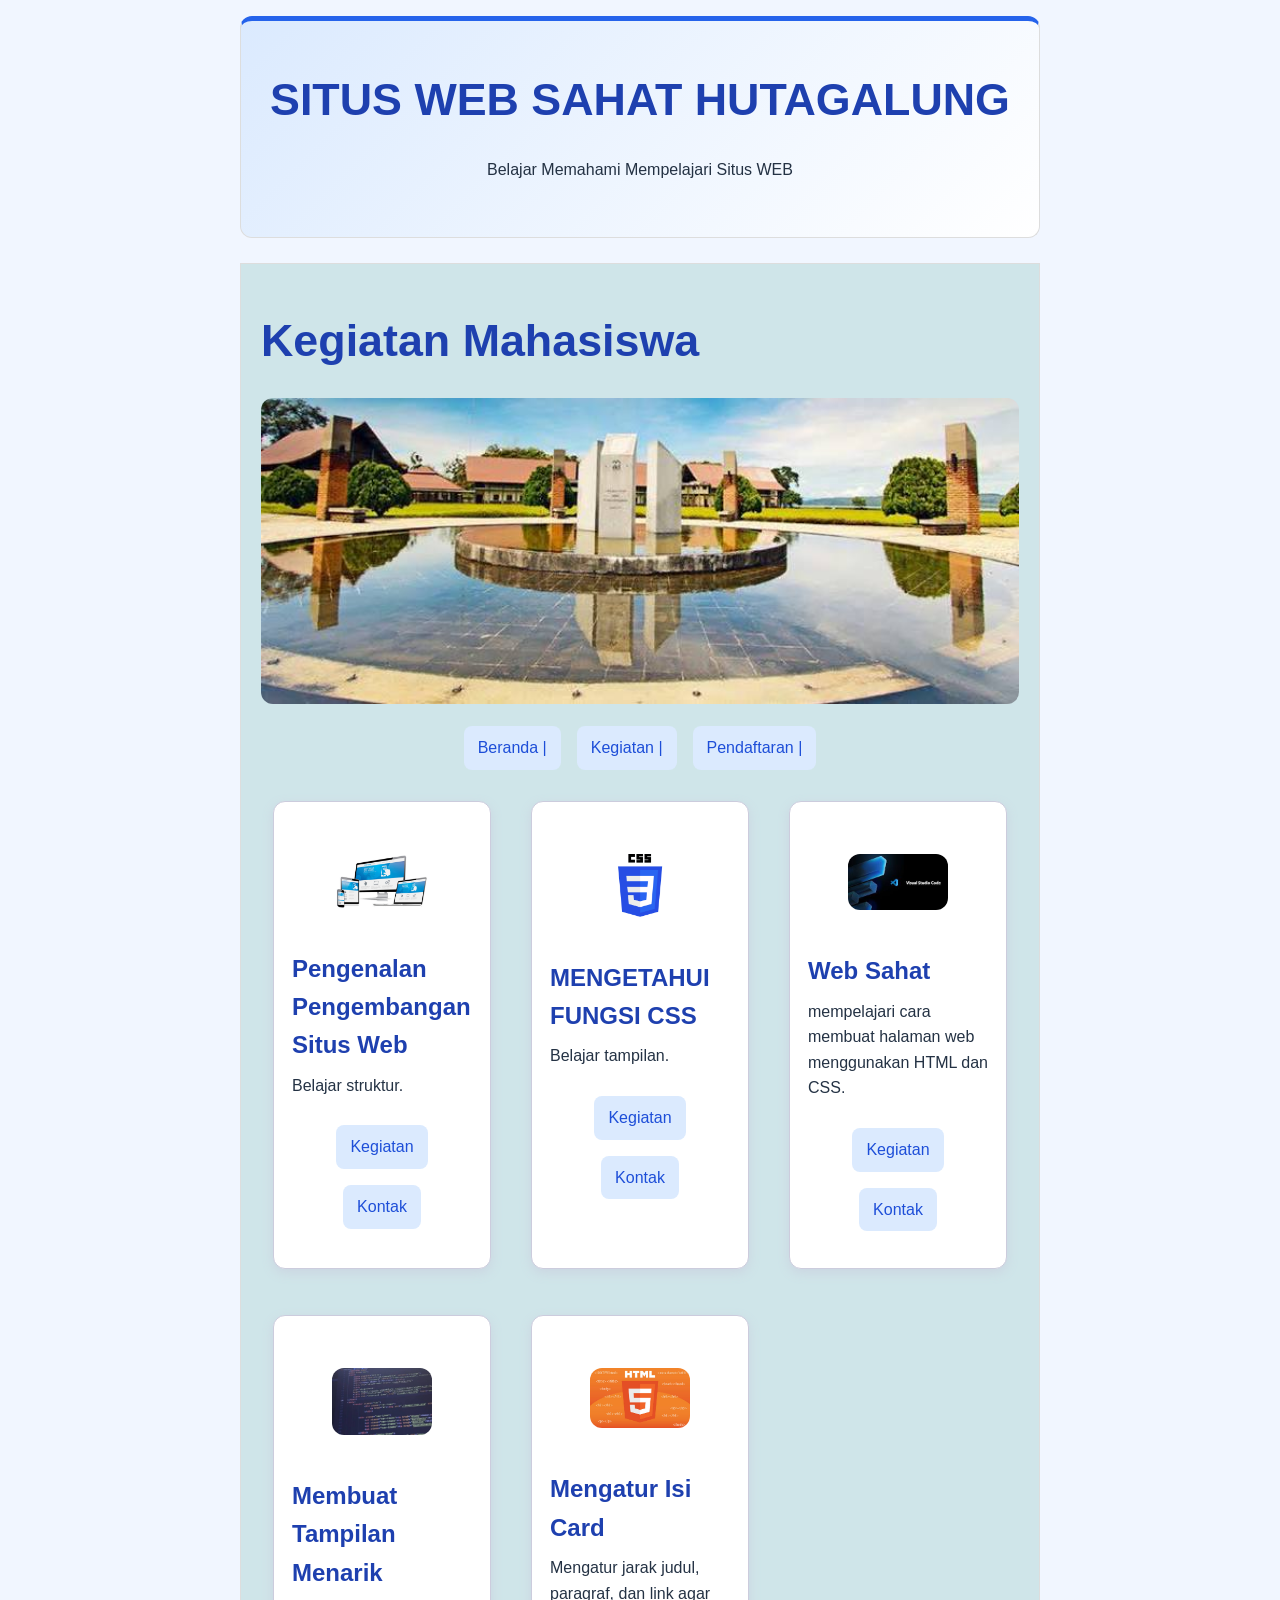
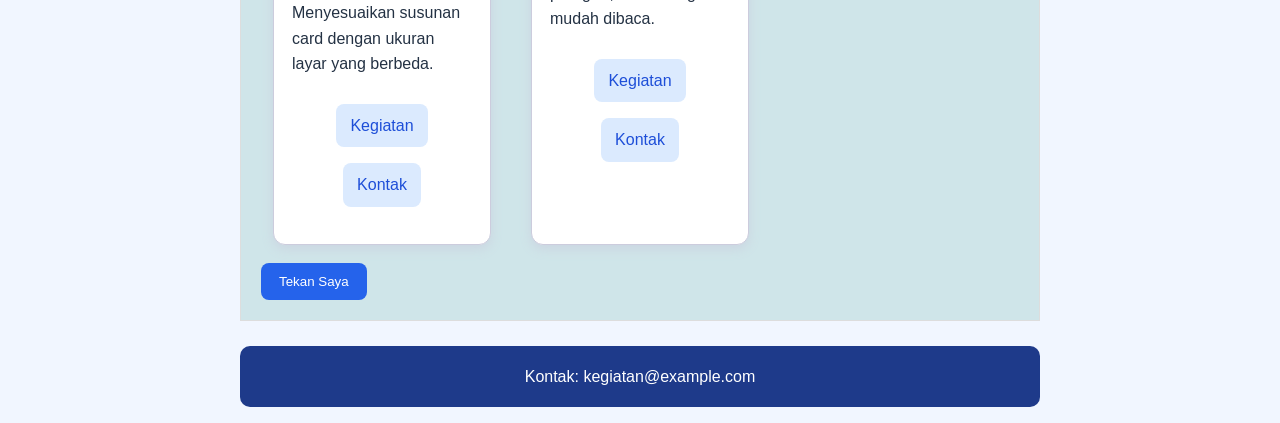
<file: psw1_d4trpl_w07_41426010/pswi_4141103_w07s02_41426010/index.html>
<!doctype html>
<html lang="id">

<head>
    <meta charset="UTF-8">
    <meta name="viewport" content="width=device-width, initial-scale=1">
    <meta name="description" content="Jadwal dan daftar kegiatan Komunitas Web Mahasiswa.">
    <title>Kegiatan | Komunitas Web Mahasiswa</title>
    <link rel="stylesheet" href="style.css">
</head>

<body>
    <header>
        <h1>SITUS WEB SAHAT HUTAGALUNG</h1>
        <p>Belajar Memahami Mempelajari Situs WEB</p>
        <nav aria-label="Navigasi utama">
        </nav>
    </header>
    <main id="kegiatan">
        <h1>Kegiatan Mahasiswa</h1>
        <img src="gambar.jpg" srcset="gambar.jpg 320w, gambar.jpg 640w" sizes="(min-width: 48rem) 50vw, 92vw"
            width="840" height="360" alt="Kegiatan diskusi mahasiswa">
        <ul class="nav-list">
            <li><a href="index.html">Beranda | </a></li>
            <li><a href="Kegiatan.html">Kegiatan | </a></li>
            <li><a href="pendaftaran.html">Pendaftaran |</a></li>
        </ul>
        <div class="catalog card-wrap">
            <article class="card">
                <figure>
                    <img src="software.jpg" srcset="software.jpg 320w, software.jpg 640w"
                        sizes="(min-width: 48rem) 50vw, 92vw" width="640" height="360"
                        alt="Selamat datang! di website ini.">
                </figure>
                <h2>Pengenalan Pengembangan Situs Web </h2>
                <p>Belajar struktur.</p>
                <ul class="nav-list">
                    <li><a href="Kegiatan.html">Kegiatan</a></li>
                    <li><a href="Kontak.html">Kontak</a></li>
                </ul>
            </article>
            <article class="card">
                <figure>
                    <img src="css.png" srcset="css.png 320w, css.png 640w" sizes="(min-width: 48rem) 50vw, 92vw"
                        width="640" height="360" alt="Selamat datang! di website ini.">
                </figure>
                <h2>MENGETAHUI FUNGSI CSS</h2>
                <p>Belajar tampilan.</p>
                <ul class="nav-list">
                    <li><a href="Kegiatan.html">Kegiatan</a></li>
                    <li><a href="Kontak.html">Kontak</a></li>
                </ul>
            </article>
            <article class="card">
                <figure>
                    <img src="images.jpg" srcset="images.jpg 320w, images.jpg 640w"
                        sizes="(min-width: 48rem) 50vw, 92vw" width="640" height="360"
                        alt="Selamat datang! di website ini.">
                </figure>
                <h2>Web Sahat</h2>
                <p> mempelajari cara membuat halaman web menggunakan HTML dan CSS.</p>
                <ul class="nav-list">
                    <li><a href="Kegiatan.html">Kegiatan</a></li>
                    <li><a href="Kontak.html">Kontak</a></li>
                </ul>
            </article>
            <article class="card">
                <figure>
                    <img src="web.jpg" srcset="web.jpg 320w, web.jpg 640w" sizes="(min-width: 48rem) 50vw, 92vw"
                        width="640" height="360" alt="Selamat datang! di website ini.">
                </figure>
                <h2>Membuat Tampilan Menarik</h2>
                <p>Menyesuaikan susunan card dengan ukuran layar yang berbeda.</p>
                <ul class="nav-list">
                    <li><a href="Kegiatan.html">Kegiatan</a></li>
                    <li><a href="Kontak.html">Kontak</a></li>
                </ul>
            </article>
            <article class="card">
                <figure>
                    <img src="html.jpg" srcset="html.jpg 320w, html.jpg 640w" sizes="(min-width: 48rem) 50vw, 92vw"
                        width="640" height="360" alt="Selamat datang! di website ini.">
                </figure>
                <h2>Mengatur Isi Card</h2>
                <p>Mengatur jarak judul, paragraf, dan link agar mudah dibaca.</p>
                <ul class="nav-list">
                    <li><a href="Kegiatan.html">Kegiatan</a></li>
                    <li><a href="Kontak.html">Kontak</a></li>
                </ul>
            </article>
        </div>
        <button type="button" id="greeting-button">Tekan Saya</button>
        <script src="main.js"></script>
    </main>
    <footer id="kontak">Kontak: kegiatan@example.com</footer>

</body>

</html>
</file>
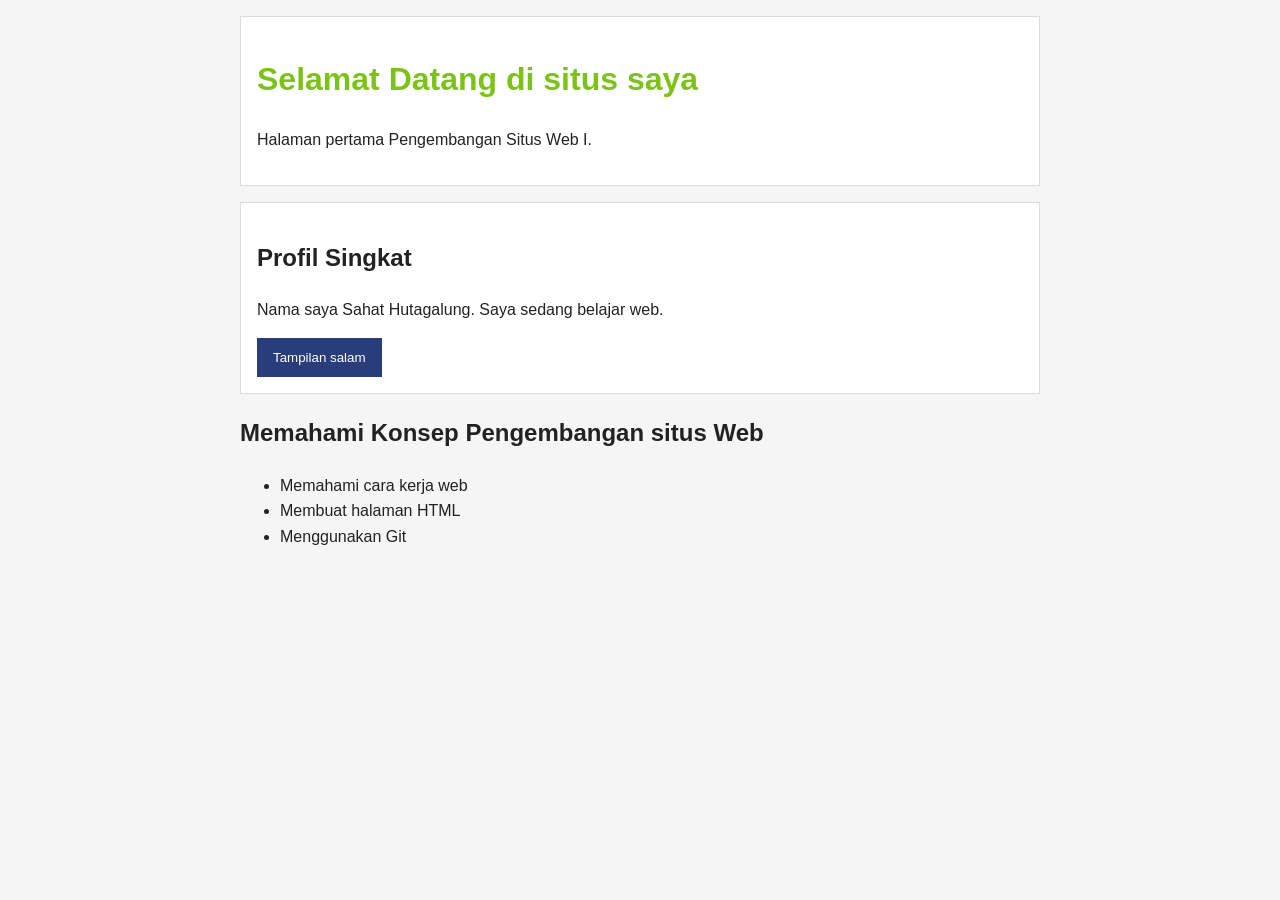
<file: psw1_d4trpl_w01_41426010/psw1_d4trpl_w01s01_41426010/psw1-minggu-01/indeks.html>
<!doctype html>
<html lang="en">
 <head>
    <meta charset="UTF-8">
    <meta name="viewport" content="width=device-width, initial-scale=1.0">
    <title>Halaman Pertama Saya</title>
    <link rel="stylesheet" href="css/style.css">
</head> 
<body>
    <header>
        <h1>Selamat Datang di situs saya</h1>
        <p>Halaman pertama Pengembangan Situs Web I.</p>
    </header>
    <main>
        <h2>Profil Singkat</h2>
        <p>Nama saya Sahat Hutagalung. Saya sedang belajar web.</p>
        <button type="button" id="greeting-button">Tampilan salam</button>
    </main>
    <script src="js/main.js"></script>
</body>  
</html>
<section>
 <h2>Memahami Konsep Pengembangan situs Web</h2>
 <ul>
  <li>Memahami cara kerja web</li>
  <li>Membuat halaman HTML</li>
  <li>Menggunakan Git</li>
 </ul>
</section>
</file>
<file: psw1_d4trpl_w07_41426010/pswi_4141103_w07s02_41426010/style.css>
body {
    max-width: 50rem;
    margin: 0 auto;
    padding: 1rem;
    font-family: Arial, sans-serif;
    line-height: 1.6;
    color: #222;
    background: #f5f5f5;
}

header,
main {
    padding: 1rem;
    margin-bottom: 1rem;
    background: rgb(207, 229, 233);
    border: 1px solid #ddd;
}

h1 {
    color: var(--brand);
}

button {
    padding: .75rem 1rem;
    color: rgb(80, 65, 24);
    background: var(--brand);
    border: 0;
}

input:focus-visible,
select:focus-visible,
textarea:focus-visible,
button:focus-visible {
    outline: 3px solid var(--brand);
    outline-offset: 3px;
}

body {
    background: #04047b;
}

.card {
    border: 2px solid #445;
    margin: 12px;
}


:root {
    --brand: #af5219;
    --space: 1rem;
    --surface: rgb(138, 167, 204);
    --ink: #243244;
}

.card {
    padding: var(--space);
    background: var(--surface);
}

body {
    font-family: Arial, sans-serif;
    color: var(--ink);
    font-size: 1rem;
    line-height: 1.6;
}

img {
    max-width: 100%;
    height: auto;
    border-radius: 12%;
}


h1 {
    font-size: 2rem;
    line-height: 1.2;
}

h1 {
    font-size: clamp(1.75rem, 1.2rem + 2vw, 3rem);
}

.card-wrap {
    container-type: inline-size;
}

@container (min-width: 30rem) {
    .card {
        padding: 1.5rem;
    }
}

p {
    max-width: 65ch;
}

button:focus-visible,
input:focus-visible {
    outline: 3px solid var(--brand);
    outline-offset: 3px;
}

.nav-list {
    display: flex;
    flex-wrap: wrap;
    gap: 1rem;
    list-style: none;
    padding: 0;
}

#jadwal {
    border-collapse: collapse;
}

#jadwal th,
#jadwal td {
    border: 1px solid rgb(53, 78, 201);
    padding: 8px;
}

.cards {
    flex-wrap: wrap;
    gap: 1rem;
}

.card {
    flex: 1 1 15rem;
    padding: 1rem;
    border: 1px solid #ccd;
    min-width: 0;
}

.card h2 {
    overflow-wrap: anywhere;
}

.catalog {
    display: grid;
    gap: 1rem;
    grid-template-columns: 1fr 1fr;
}

.cards {
    grid-template-columns:
        repeat(auto-fit, minmax(min(100%, 15rem), 1fr));
}

.card {
    display: flex;
    flex-direction: column;
    gap: .5rem;
    border-radius: 19%;
}

/* jika item tidak boleh mempertahankan lebar minimum besar */
.card {
    min-width: 0;
}

.card h2,
.card p {
    margin: 0;
}

.card a {
    align-self: start;
}

.catalog {
    display: grid;
    gap: 1rem;
    grid-template-columns: 1fr;
}

@media (min-width: 48rem) {
    .catalog {
        grid-template-columns: repeat(3, 1fr);
    }
}

.nav-list {
    display: flex;
    flex-wrap: wrap;
    gap: .75rem;
}

input,
select,
textarea {
    max-width: 100%;
}

@media (prefers-reduced-motion: reduce) {
    .card {
        transition: none;
    }
}

/* Tampilan umum */
body {
    background: #f1f6ff;
    color: #243244;
    font-family: Arial, sans-serif;
}

header {
    background: linear-gradient(135deg, #dbeafe, #ffffff);
    padding: 22px;
    border-top: 5px solid #2563eb;
    border-radius: 12px;
    text-align: center;
}

h1, h2, h3 {
    color: #1e40af;
}

main {
    max-width: 1000px;
    margin: 25px auto;
    padding: 20px;
}

/* Navigasi */
.nav-list a {
    display: inline-block;
    padding: 9px 14px;
    margin: 4px;
    background: #dbeafe;
    color: #1d4ed8;
    border-radius: 8px;
    text-decoration: none;
}

.nav-list a:hover {
    background: #2563eb;
    color: white;
}

/* Index dan kartu */
.card {
    background: white;
    padding: 18px;
    margin-bottom: 18px;
    border-radius: 12px;
    box-shadow: 0 4px 12px #cbd5e1;
}

.card:hover {
    transform: translateY(-3px);
}

/* Gambar kegiatan di tengah */
main img {
    display: block;
    max-width: 100%;
    height: auto;
    margin: 18px auto;
    border-radius: 12px;
}

/* Tabel kegiatan */
#jadwal {
    width: 100%;
    border-collapse: collapse;
    background: white;
}

#jadwal th {
    background: #2563eb;
    color: white;
}

#jadwal th, #jadwal td {
    padding: 11px;
    border: 1px solid #dbeafe;
}

#jadwal tbody tr:nth-child(even) {
    background: #eff6ff;
}

/* Form tersusun ke bawah */
form {
    display: flex;
    flex-direction: column;
    gap: 10px;
    max-width: 500px;
    margin: 25px auto;
    padding: 22px;
    background: white;
    border-radius: 14px;
    box-shadow: 0 4px 15px #cbd5e1;
}

form label {
    font-weight: bold;
    color: #1e40af;
}

form input:not([type="checkbox"]):not([type="radio"]),
form select,
form textarea {
    box-sizing: border-box;
    width: 100%;
    padding: 10px;
    border: 1px solid #cbd5e1;
    border-radius: 7px;
}

form fieldset {
    border: 1px solid #dbeafe;
    border-radius: 8px;
    padding: 12px;
}

button {
    padding: 11px 18px;
    background: #2563eb;
    color: white;
    border: none;
    border-radius: 8px;
    cursor: pointer;
}

button:hover {
    background: #1e40af;
}

footer {
    padding: 18px;
    background: #1e3a8a;
    color: white;
    text-align: center;
    border-radius: 10px;
}

@media (max-width: 600px) {
    main { padding: 10px; }
    form { padding: 15px; }
    #jadwal { font-size: 13px; }
}
/* Paragraf di halaman Beranda */
header p {
    text-align: center;
    margin: 18px auto;
}

/* Navigasi agar konsisten di semua halaman */
nav,
.nav-list {
    display: flex;
    justify-content: center;
    align-items: center;
    flex-wrap: wrap;
    gap: 8px;
    margin: 15px auto;
    padding: 0;
}

nav a,
.nav-list a {
    display: inline-block;
    padding: 9px 14px;
    background: #dbeafe;
    color: #1d4ed8;
    border-radius: 8px;
    text-decoration: none;
    transition: 0.2s;
}

nav a:hover,
.nav-list a:hover {
    background: #2563eb;
    color: white;
}

/* Menandai halaman yang sedang dibuka */
nav a[aria-current="page"],
.nav-list a[aria-current="page"] {
    background: #2563eb;
    color: white;
}
</file>
<file: psw1_d4trpl_w01_41426010/psw1_d4trpl_w01s01_41426010/psw1-minggu-01/css/style.css>
body {
  max-width: 50rem;
  margin: 0 auto;
  padding: 1rem;
  font-family: Arial, sans-serif;
  line-height: 1.6;
  color: #222;
  background: #f5f5f5;
}
header, main {
  padding: 1rem; margin-bottom: 1rem;
  background: white; border: 1px solid #ddd;
}
h1 { color: #7cc319; }
button { padding: .75rem 1rem; color: white; background: #293d7a; border: 0; }
</file>
